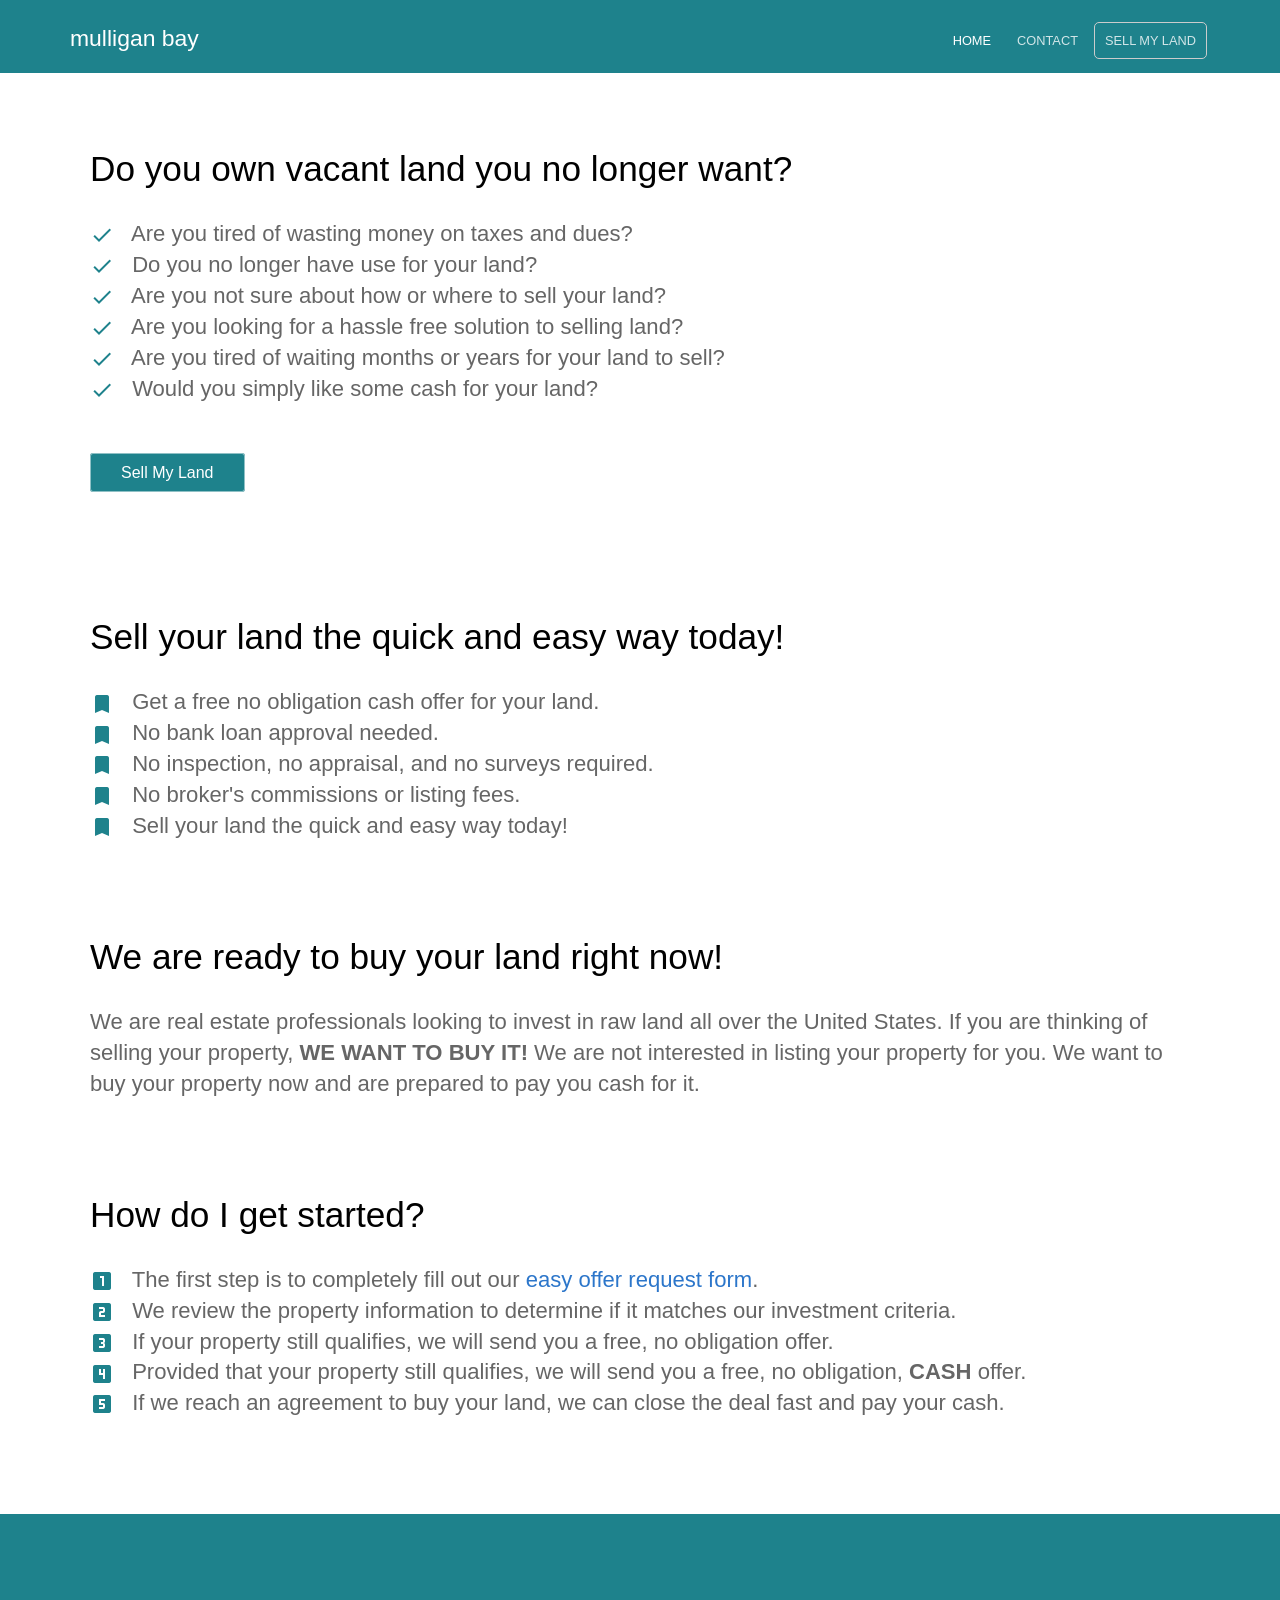
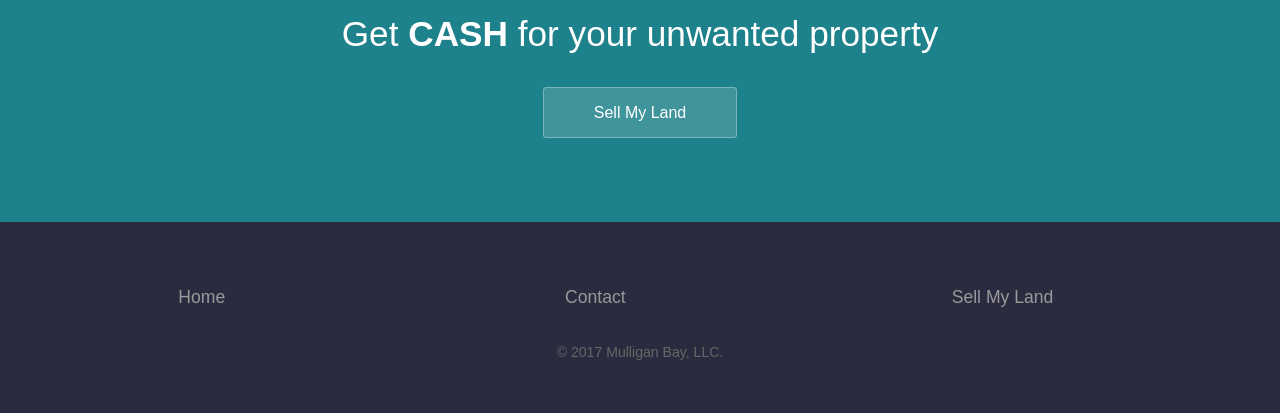
<file: index.html>
<!doctype html>
<html lang="en">
  <head>
    <meta charset="utf-8">
    <meta name="viewport" content="width=device-width, initial-scale=1">
    <link rel="stylesheet" href="/css/screen.css">
    <link rel="icon" type="image/png" href="/favicon.png">
    <link href="https://fonts.googleapis.com/icon?family=Material+Icons" rel="stylesheet">
    <title>Sell your Land for Cash | Mulligan Bay</title>
    <meta property="og:title" content="Sell your Land for Cash" />
    <meta name="description" content="Mulligan Bay buys unwanted vacant land. Our real esatate investment company puchases raw land all over the country." />
    <meta property="og:description" content="Mulligan Bay buys unwanted vacant land. Our real esatate investment company puchases raw land all over the country." />
    <link rel="canonical" href="https://mulliganbay.com/" />
    <meta property="og:url" content="https://mulliganbay.com/" />
    <meta property="og:site_name" content="Sell Your Land for Cash | Mulligan Bay" />
    <script>
      (function(i, s, o, g, r, a, m) {
        i['GoogleAnalyticsObject'] = r;
        i[r] = i[r] || function() {
          (i[r].q = i[r].q || []).push(arguments)
        }, i[r].l = 1 * new Date();
        a = s.createElement(o), m = s.getElementsByTagName(o)[0];
        a.async = 1;
        a.src = g;
        m.parentNode.insertBefore(a, m)
      })(window, document, 'script', 'https://www.google-analytics.com/analytics.js', 'ga');
      ga('create', 'UA-97019085-1', 'auto');
      ga('send', 'pageview');
    </script>
  </head>
  <body>
    <header>
      <div class="container">
        <div class="company-name">
          <a href="/"><img src="/images/logo.svg" alt="Hydra Logo" width="95" height="33" /></a>
        </div>
        <nav> <a class="nav-toggle" id="open-nav" href="#">&#9776;</a><a href="/" class=" active">Home</a><a href="/contact/" class="">Contact</a><a href="/sell/" class=" highlight">Sell My Land</a></nav>
      </div>
    </header>
    <div class="content">
      <section>
        <div class="container flex">
          <div class="text editable">
            <h2>Do you own vacant land you no longer want?</h2>
            <p><i class="material-icons">&#xE5CA;</i> Are you tired of wasting money on taxes and dues?
              <br/><i class="material-icons">&#xE5CA;</i> Do you no longer have use for your land?
              <br/><i class="material-icons">&#xE5CA;</i> Are you not sure about how or where to sell your land?
              <br/><i class="material-icons">&#xE5CA;</i> Are you looking for a hassle free solution to selling land?
              <br/><i class="material-icons">&#xE5CA;</i> Are you tired of waiting months or years for your land to sell?
              <br/><i class="material-icons">&#xE5CA;</i> Would you simply like some cash for your land? </p>
            <div class="cta button"> <a href="/sell/">Sell My Land</a> </div>
          </div>
        </div>
      </section>
      <section>
        <div class="container flex">
          <div class="text editable">
            <h2>Sell your land the quick and easy way today!</h2>
            <p> <i class="material-icons">&#xE866;</i> Get a free no obligation cash offer for your land.
              <br/> <i class="material-icons">&#xE866;</i> No bank loan approval needed.
              <br/> <i class="material-icons">&#xE866;</i> No inspection, no appraisal, and no surveys required.
              <br/> <i class="material-icons">&#xE866;</i> No broker's commissions or listing fees.
              <br/> <i class="material-icons">&#xE866;</i> Sell your land the quick and easy way today! </p>
          </div>
        </div>
      </section>
      <section>
        <div class="container flex">
          <div class="text editable">
            <h2>We are ready to buy your land right now!</h2>
            <p>We are real estate professionals looking to invest in raw land all over the United States. If you are thinking of selling your property, <strong>WE WANT TO BUY IT!</strong> We are not interested in listing your property for you. We want to
              buy your property now and are prepared to pay you cash for it.</p>
          </div>
        </div>
      </section>
      <section>
        <div class="container flex">
          <div class="text editable">
            <h2>How do I get started?</h2>
            <p><i class="material-icons">&#xE400;</i> The first step is to completely fill out our <a href="/sell/">easy offer request form</a>.
              <br/><i class="material-icons">&#xE401;</i> We review the property information to determine if it matches our investment criteria.
              <br/><i class="material-icons">&#xE3FB;</i> If your property still qualifies, we will send you a free, no obligation offer.
              <br/><i class="material-icons">&#xE3FD;</i> Provided that your property still qualifies, we will send you a free, no obligation, <strong>CASH</strong> offer.
              <br/><i class="material-icons">&#xE3FE;</i> If we reach an agreement to buy your land, we can close the deal fast and pay your cash.</p>
          </div>
        </div>
      </section>
      <section class="bottom-cta">
        <h2 class="editable">Get <strong>CASH</strong> for your unwanted property</h2>
        <div class="button alt"><a href="/sell/">Sell My Land</a></div>
      </section>
    </div>
    <footer>
      <div class="container">
        <div class="footer-columns">
          <ul class="footer-links">
            <li><a href="/"> Home</a></li>
          </ul>
          <ul class="footer-links">
            <li><a href="/contact/"> Contact</a></li>
          </ul>
          <ul class="footer-links">
            <li><a href="/sell/"> Sell My Land</a></li>
          </ul>
        </div>
        <p class="copyright">&copy; 2017 Mulligan Bay, LLC.</p>
      </div>
    </footer>
    <script>
      document.getElementById("open-nav").onclick = function() {
        document.body.classList.toggle("nav-open");
        return false;
      };
    </script>
  </body>
</html>
</file>
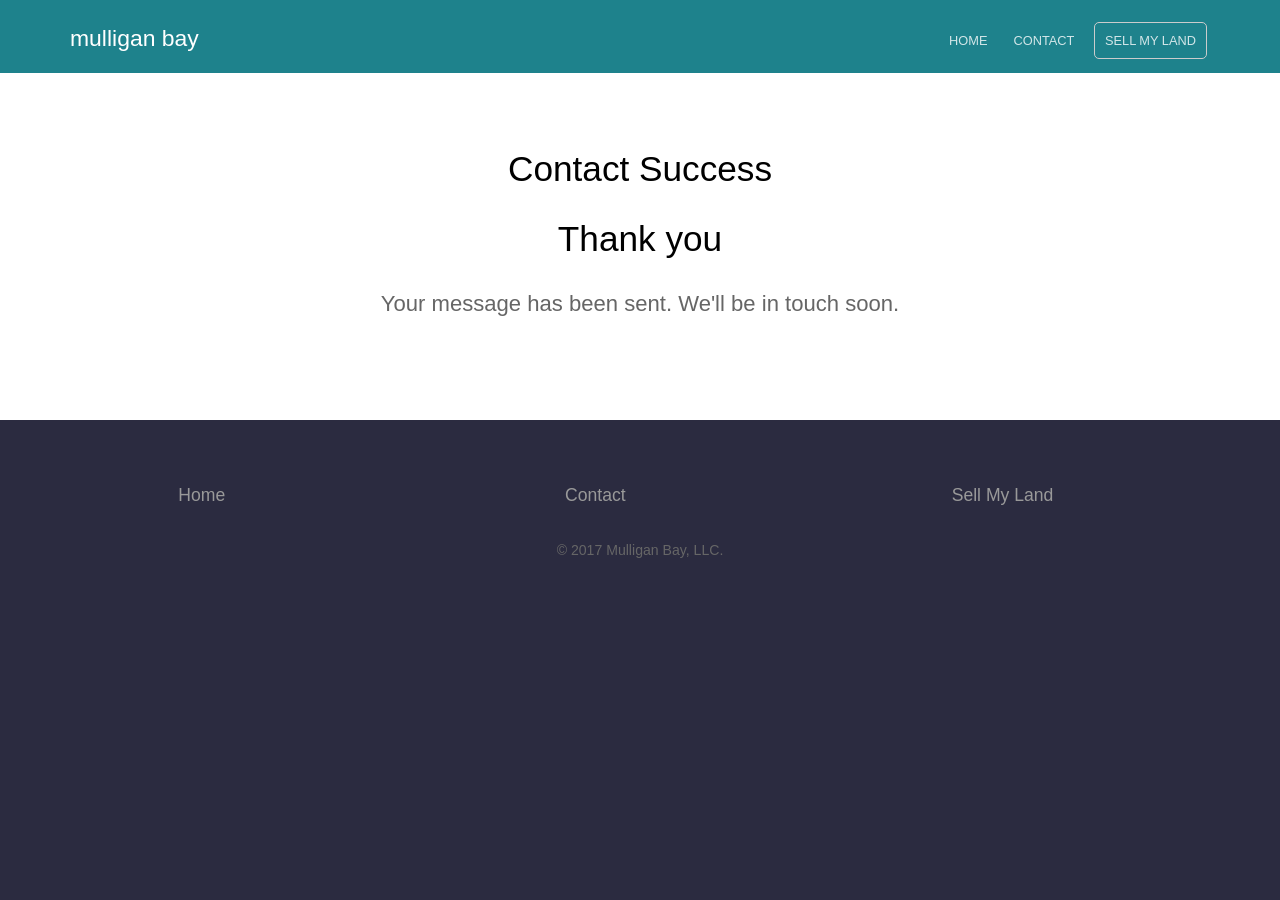
<file: contact-success/index.html>
<!doctype html>
<html lang="en">

  <head>
    <meta charset="utf-8">
    <meta name="viewport" content="width=device-width, initial-scale=1">
    <link rel="stylesheet" href="/css/screen.css">
    <link rel="icon" type="image/png" href="/favicon.png">
    <link href="https://fonts.googleapis.com/icon?family=Material+Icons" rel="stylesheet">
    <title>Contact Success | Mulligan Bay</title>
    <meta property="og:title" content="Contact Success" />
    <meta name="description" content="Contact Successful" />
    <meta property="og:description" content="Contact Successful" />
    <link rel="canonical" href="https://mulliganbay.com/contact-success/" />
    <meta property="og:url" content="https://mulliganbay.com/contact-success/" />
    <meta property="og:site_name" content="Contact Success" />
    <script>
      (function(i, s, o, g, r, a, m) {
        i['GoogleAnalyticsObject'] = r;
        i[r] = i[r] || function() {
          (i[r].q = i[r].q || []).push(arguments)
        }, i[r].l = 1 * new Date();
        a = s.createElement(o), m = s.getElementsByTagName(o)[0];
        a.async = 1;
        a.src = g;
        m.parentNode.insertBefore(a, m)
      })(window, document, 'script', 'https://www.google-analytics.com/analytics.js', 'ga');
      ga('create', 'UA-97019085-1', 'auto');
      ga('send', 'pageview');
    </script>
  </head>
  <body>
    <header>
      <div class="container">
        <div class="company-name">
          <a href="/"><img src="/images/logo.svg" alt="Mulligan Bay Logo" width="95" height="33" /></a>
        </div>
        <nav><a class="nav-toggle" id="open-nav" href="#">&#9776;</a><a href="/" class="">Home</a><a href="/contact/" class="">Contact</a>
          <a
          href="/sell/" class=" highlight">Sell My Land</a>
        </nav>
      </div>
    </header>
    <div class="content">
      <section class="page">
        <div class="container ">
          <h2>Contact Success</h2>
          <h2>Thank you</h2>
          <p class="subtext">Your message has been sent. We'll be in touch soon.</p>
        </div>
      </section>
    </div>
    <footer>
      <div class="container">
        <div class="footer-columns">
          <ul class="footer-links">
            <li><a href="/">Home</a></li>
          </ul>
          <ul class="footer-links">
            <li><a href="/contact/">Contact</a></li>
          </ul>
          <ul class="footer-links">
            <li><a href="/sell/">Sell My Land</a></li>
          </ul>
        </div>
        <p class="copyright">&copy; 2017 Mulligan Bay, LLC.</p>
      </div>
    </footer>
    <script>
      document.getElementById("open-nav").onclick = function() {
        document.body.classList.toggle("nav-open");
        return false;
      };
    </script>
  </body>
</html>
</file>
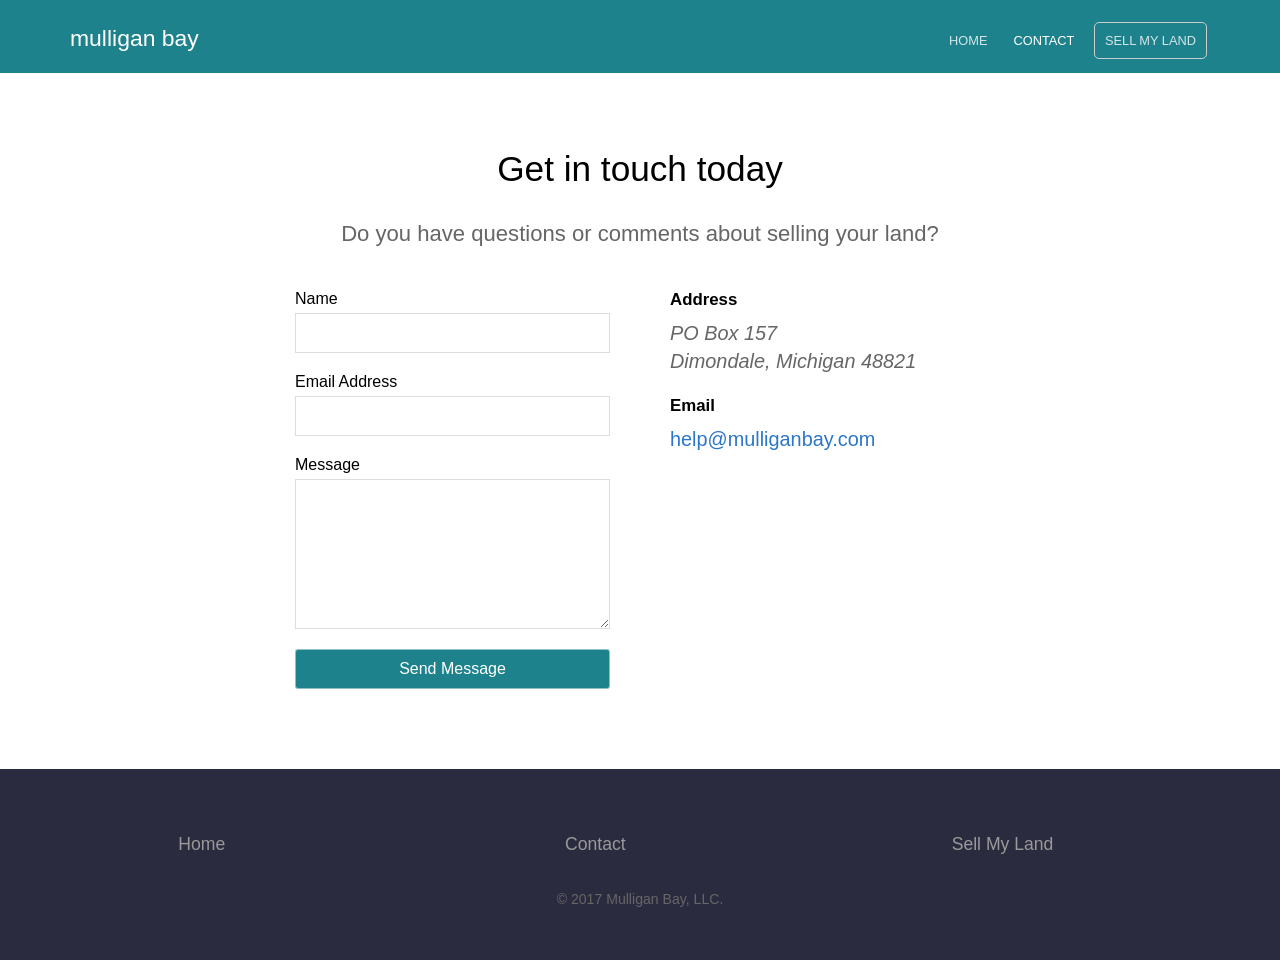
<file: contact/index.html>
<!doctype html>
<html lang="en">
  <head>
    <meta charset="utf-8">
    <meta name="viewport" content="width=device-width, initial-scale=1">
    <link rel="stylesheet" href="/css/screen.css">
    <link rel="icon" type="image/png" href="/favicon.png">
    <link href="https://fonts.googleapis.com/icon?family=Material+Icons" rel="stylesheet">
    <title>Contact | Mulligan Bay</title>
    <meta property="og:title" content="Contact" />
    <meta name="description" content="Get in touch today" />
    <meta property="og:description" content="We’d love to hear from you." />
    <link rel="canonical" href="https://mulliganbay.com/contact/" />
    <meta property="og:url" content="https://mulliganbay.com/contact/" />
    <meta property="og:site_name" content="Contact | Mulligan Bay" />
    <script>
      (function(i, s, o, g, r, a, m) {
        i['GoogleAnalyticsObject'] = r;
        i[r] = i[r] || function() {
          (i[r].q = i[r].q || []).push(arguments)
        }, i[r].l = 1 * new Date();
        a = s.createElement(o), m = s.getElementsByTagName(o)[0];
        a.async = 1;
        a.src = g;
        m.parentNode.insertBefore(a, m)
      })(window, document, 'script', 'https://www.google-analytics.com/analytics.js', 'ga');
      ga('create', 'UA-97019085-1', 'auto');
      ga('send', 'pageview');
    </script>
  </head>
  <body>
    <header>
      <div class="container">
        <div class="company-name">
          <a href="/"><img src="/images/logo.svg" alt="Mulligan Bay Logo" width="95" height="33" /></a>
        </div>
        <nav><a class="nav-toggle" id="open-nav" href="#">&#9776;</a><a href="/" class="">Home</a><a href="/contact/" class=" active">Contact</a>
          <a
          href="/sell/" class=" highlight">Sell My Land</a>
        </nav>
      </div>
    </header>
    <div class="content">
      <section class="page">
        <div class="container max-container">
          <h2>Get in touch today</h2>
          <p class="subtext">Do you have questions or comments about selling your land?</p>
          <div class="contact-box">
            <form method="post" action="https://www.formingo.co/submit/help@mulliganbay.com" class="contact-form">
              <input type="hidden" name="_to" value="help" />
              <input type="text" name="_gotcha" style="display: none;">
              <input type="hidden" name="__redirect" value="https://mulliganbay.com/contact-success/">
              <label for="name">Name</label>
              <input type="text" name="name" id="name" />
              <label for="email">Email Address</label>
              <input type="email" name="email" id="email" required/>
              <label for="message">Message</label>
              <textarea name="message" id="message"></textarea>
              <input type="submit" value="Send Message" />
            </form>
            <div class="contact-details">
              <h3 class="editable">Address</h3><address>PO Box 157 <br/>Dimondale, Michigan 48821</address>
              <h3 class="editable">Email</h3>
              <p><a href="mailto:help@mulliganbay.com">help@mulliganbay.com</a></p>
            </div>
          </div>
        </div>
      </section>
    </div>
    <footer>
      <div class="container">
        <div class="footer-columns">
          <ul class="footer-links">
            <li><a href="/">Home</a></li>
          </ul>
          <ul class="footer-links">
            <li><a href="/contact/">Contact</a></li>
          </ul>
          <ul class="footer-links">
            <li><a href="/sell/">Sell My Land</a></li>
          </ul>
        </div>
        <p class="copyright">&copy; 2017 Mulligan Bay, LLC.</p>
      </div>
    </footer>
    <script>
      document.getElementById("open-nav").onclick = function() {
        document.body.classList.toggle("nav-open");
        return false;
      };
    </script>
  </body>
</html>
</file>
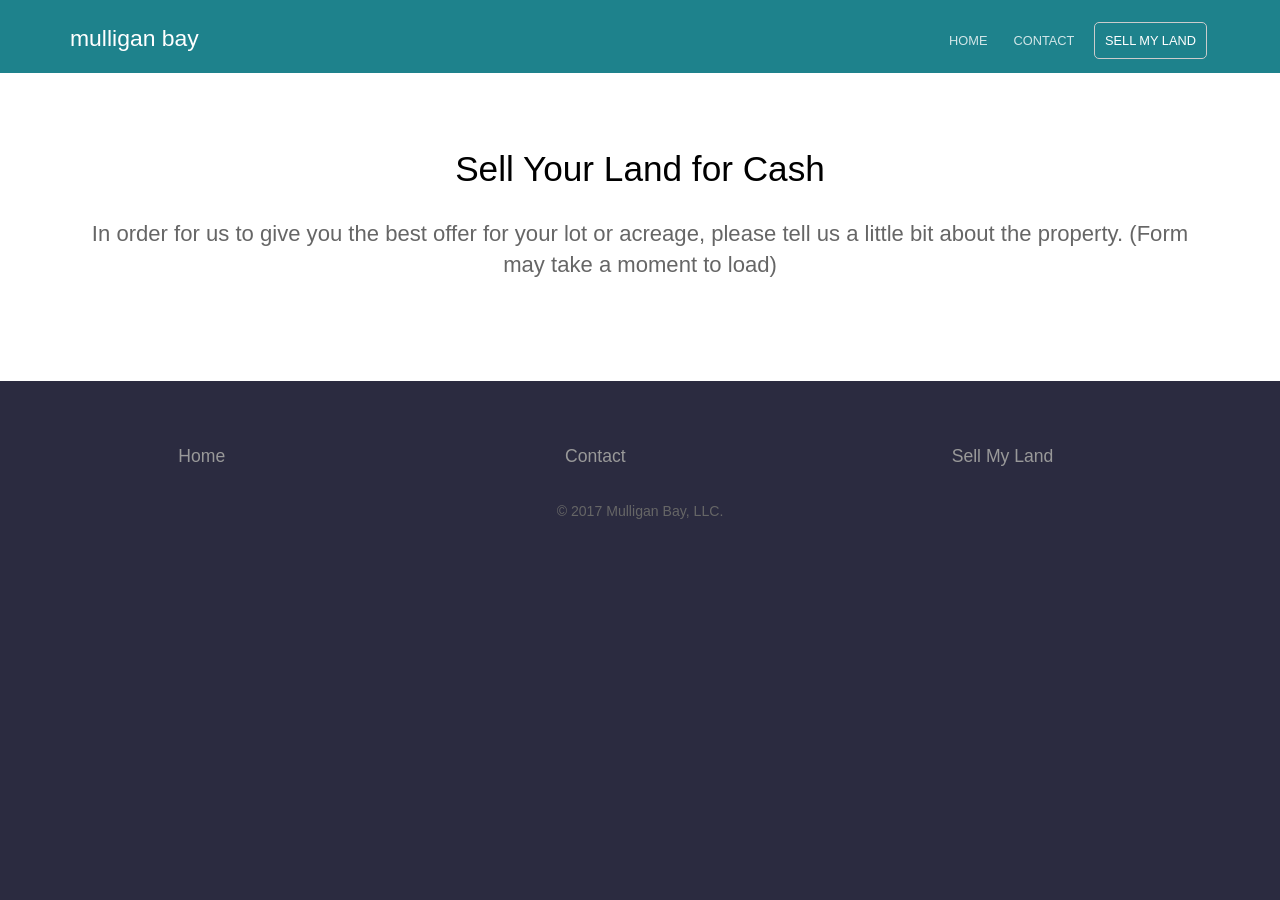
<file: sell/index.html>
<!doctype html>
<html lang="en">
  <head>
    <meta charset="utf-8">
    <meta name="viewport" content="width=device-width, initial-scale=1">
    <link rel="stylesheet" href="/css/screen.css">
    <link rel="icon" type="image/png" href="/favicon.png">
    <link href="https://fonts.googleapis.com/icon?family=Material+Icons" rel="stylesheet">
    <title>Sell Your Land for Cash | Mulligan Bay</title>
    <meta property="og:title" content="Sell Your Land for Cash" />
    <meta name="description" content="In order for us to give you the best offer for your lot or acreage, please tell us a little bit about the property." />
    <meta property="og:description" content="In order for us to give you the best offer for your lot or acreage, please tell us a little bit about the property." />
    <link rel="canonical" href="https://mulliganbay.com/sell/" />
    <meta property="og:url" content="https://mulliganbay.com/sell/" />
    <meta property="og:site_name" content="Sell Your Land For Cash | Mulligan Bay" />
    <script>
      (function(i, s, o, g, r, a, m) {
        i['GoogleAnalyticsObject'] = r;
        i[r] = i[r] || function() {
          (i[r].q = i[r].q || []).push(arguments)
        }, i[r].l = 1 * new Date();
        a = s.createElement(o), m = s.getElementsByTagName(o)[0];
        a.async = 1;
        a.src = g;
        m.parentNode.insertBefore(a, m)
      })(window, document, 'script', 'https://www.google-analytics.com/analytics.js', 'ga');
      ga('create', 'UA-97019085-1', 'auto');
      ga('send', 'pageview');
    </script>
  </head>
  <body>
    <header>
      <div class="container">
        <div class="company-name">
          <a href="/"><img src="/images/logo.svg" alt="Mulligan Bay Logo" width="95" height="33" /></a>
        </div>
        <nav><a class="nav-toggle" id="open-nav" href="#">&#9776;</a><a href="/" class="">Home</a><a href="/contact/" class="">Contact</a>
          <a
          href="/sell/" class=" highlight active">Sell My Land</a>
        </nav>
      </div>
    </header>
    <div class="content">
      <section class="page">
        <div class="container ">
          <h2>Sell Your Land for Cash</h2>
          <p class="subtext">In order for us to give you the best offer for your lot or acreage, please tell us a little bit about the property. (Form may take a moment to load)</p>
          <div class="cognito">
            <script src="https://services.cognitoforms.com/s/T0ALMpo2h0mtf76uaja4rQ"></script>
            <script>Cognito.load("forms", { id: "2" });</script>
          </div>
        </div>
      </section>
    </div>
    <footer>
      <div class="container">
        <div class="footer-columns">
          <ul class="footer-links">
            <li><a href="/">Home</a></li>
          </ul>
          <ul class="footer-links">
            <li><a href="/contact/">Contact</a></li>
          </ul>
          <ul class="footer-links">
            <li><a href="/sell/">Sell My Land</a></li>
          </ul>
        </div>
        <p class="copyright">&copy; 2017 Mulligan Bay, LLC.</p>
      </div>
    </footer>
    <script>
      document.getElementById("open-nav").onclick = function() {
        document.body.classList.toggle("nav-open");
        return false;
      };
    </script>
  </body>
</html>
</file>
<file: css/screen.css>
@charset "UTF-8";
.plans, .staff, .contact-box, footer .footer-columns {
  display: -webkit-box;
  display: -webkit-flex;
  display: -moz-flex;
  display: -ms-flexbox;
  display: flex; }

html {
  background: #2b2b40; }

html, body {
  margin: 0;
  padding: 0; }

body {
  font-family: "San Francisco", "Helvetica Neue", "Helvetica", "Arial"; }

a {
  color: #2c76ca;
  text-decoration: none; }

a:hover {
  text-decoration: underline; }

img {
  width: 100%; }

h1 strong, h2 strong {
  font-weight: 700; }

h1 {
  font-weight: 300;
  font-size: 2.3em;
  margin: 0; }

h2 {
  font-weight: 300;
  font-size: 2.2em;
  margin: 0 0 30px 0; }

h3 {
  margin: 20px 0 10px 0; }

p, address {
  font-size: 1.38em;
  color: #666;
  margin-bottom: 20px;
  font-weight: 300;
  line-height: 1.4em; }

.bottom-cta {
  background: linear-gradient(to bottom, #1e828c 0%, #1e828c 100%);
  color: #fff;
  text-align: center;
  margin: 0;
  padding: 100px 0; }
  .bottom-cta h2 {
    margin-bottom: 50px; }

.testimonial {
  background: #f5f5f5;
  margin: 0;
  padding: 100px 0; }
  .testimonial .testimonial-block {
    max-width: 750px;
    width: 98%;
    margin: 0 auto; }
    @media (min-width: 450px) {
      .testimonial .testimonial-block {
        display: -webkit-box;
        display: -webkit-flex;
        display: -moz-flex;
        display: -ms-flexbox;
        display: flex; }
        .testimonial .testimonial-block blockquote {
          -webkit-flex: 1;
          flex: 1; } }

.hero {
  color: #ffffff;
  text-align: center;
  background: linear-gradient(to bottom, #1e828c 0%, #1e828c 100%) no-repeat #a05fb7;
  padding-top: 50px; }
  .hero p {
    color: #fff; }

.material-icons {
  color: #1e828c;
  line-height: 1.4em;
  display: inline;
  vertical-align: middle;
  margin-right: .5em; }

@media (min-width: 768px) {
  .flex {
    display: -webkit-box;
    display: -webkit-flex;
    display: -moz-flex;
    display: -ms-flexbox;
    display: flex;
    align-items: center;
    flex-direction: row; }
    .flex .text, .flex .image {
      -webkit-flex: 1;
      flex: 1;
      padding: 0 20px; }

  .content section:nth-child(even) .flex {
    flex-direction: row-reverse; } }
.container, .text-container {
  margin: 0 auto;
  position: relative;
  padding: 0 20px; }

.text-container {
  max-width: 750px; }

.container {
  max-width: 1140px; }
  .container.max-container {
    max-width: 100%;
    padding: 0; }

header {
  color: #fff;
  padding: 20px 0;
  background: #1e828c;
  /* Old browsers */
  /*background: linear-gradient(to bottom, $brand-color 0%, $middle-gradient-color 100%) no-repeat $brand-color;*/ }
  header a {
    color: #fff;
    text-decoration: none;
    z-index: 1;
    position: relative; }
    header a:hover {
      text-decoration: none; }
  header .company-name {
    font-size: 1.7em;
    line-height: 0; }
    header .company-name a {
      display: inline-block; }
    header .company-name img {
      display: block;
      width: auto; }

.content {
  background: #fff;
  padding: 1px 0 0 0;
  position: relative; }

.screenshot {
  max-width: 100%;
  height: auto;
  display: block;
  box-shadow: 0 1px 0 #ccc, 0 1px 0 1px #eee;
  border-radius: 2px;
  margin-left: auto;
  margin-right: auto;
  background: #DDD url("data:image/svg+xml,%3Csvg%20xmlns%3D%22http%3A%2F%2Fwww.w3.org%2F2000%2Fsvg%22%20width%3D%2244%22%20height%3D%2212%22%20viewBox%3D%220%200%2044%2012%22%3E%3Ccircle%20cx%3D%226%22%20cy%3D%226%22%20r%3D%224%22%20fill%3D%22%23eee%22%20%2F%3E%3Ccircle%20cx%3D%2222%22%20cy%3D%226%22%20r%3D%224%22%20fill%3D%22%23eee%22%20%2F%3E%3Ccircle%20cx%3D%2238%22%20cy%3D%226%22%20r%3D%224%22%20fill%3D%22%23eee%22%20%2F%3E%3C%2Fsvg%3E") 4px 4px no-repeat;
  padding: 20px 0 0 0;
  position: relative; }

section {
  padding: 75px 0; }

section + section {
  padding-top: 0; }

.subtext {
  margin-top: 10px;
  text-align: center; }

.cta {
  margin: 60px 0; }

.page h2 {
  text-align: center; }

blockquote {
  padding: 18px 25px;
  margin: 0;
  quotes: "“" "”" "‘" "’";
  font-style: italic; }
  blockquote .author {
    display: block;
    font-weight: bold;
    margin: 10px 0 0 0;
    font-size: .85em;
    font-style: normal; }
  blockquote p {
    display: inline; }

blockquote:before {
  color: #ccc;
  content: open-quote;
  font-size: 4em;
  line-height: 0.1em;
  margin-right: 0.25em;
  vertical-align: -0.4em; }

.square-image {
  width: 150px;
  height: 150px;
  overflow: hidden;
  margin: 25px auto 0 auto;
  position: relative;
  border-radius: 200px; }
  .square-image img {
    position: absolute;
    left: -1000%;
    right: -1000%;
    top: -1000%;
    bottom: -1000%;
    margin: auto;
    width: 300px; }

.page {
  margin-bottom: 0;
  padding-bottom: 80px; }

.center-text {
  text-align: center; }

.editor-link {
  display: none;
  margin-top: 0; }
  .editor-link .btn {
    border: 0;
    border-radius: 2px;
    width: 100%;
    max-width: 500px;
    box-sizing: border-box;
    font-size: 2rem;
    text-decoration: none;
    padding: 10px 15px;
    margin: 0;
    font-size: 18px;
    cursor: pointer;
    background-color: #f7e064;
    color: #333;
    box-shadow: 1px 1px 5px 0 rgba(0, 0, 0, 0.2); }
    .editor-link .btn:hover {
      background-color: #f4d525;
      color: #333; }

.plans {
  -webkit-flex-flow: wrap;
  -moz-flex-flow: wrap;
  -ms-flex-flow: wrap;
  flex-flow: wrap;
  padding: 50px 0 30px 0; }
  .plans .plan {
    list-style: none;
    padding: 0;
    margin: 0 10px 50px 10px;
    text-align: center;
    border: 1px solid #eee;
    border-radius: 5px;
    box-shadow: 0px 0px 10px #eee;
    width: 100%; }
    .plans .plan .highlighted {
      font-size: 1.2em; }
    .plans .plan .pricing-cta {
      padding: 0; }
      .plans .plan .pricing-cta a {
        display: block;
        box-sizing: border-box;
        padding: 20px 0;
        border-radius: 0 0 2px 2px;
        border: 0; }
    @media (min-width: 768px) {
      .plans .plan {
        -webkit-flex: 1;
        flex: 1; } }
    .plans .plan li {
      border-top-right-radius: 5px;
      border-top-left-radius: 5px;
      padding: 20px 0; }
      .plans .plan li h3 {
        padding: 0;
        margin: 0;
        color: #fff;
        font-weight: normal; }

.faq {
  color: #666; }
  @media (min-width: 768px) {
    .faq {
      columns: 2;
      -webkit-columns: 2;
      -moz-columns: 2; } }
  .faq div {
    break-inside: avoid;
    padding: 25px 0; }
  .faq dt {
    font-weight: bold;
    margin: 0 0 5px 0; }
  .faq dd {
    padding: 0;
    margin: 0; }

.staff {
  padding: 0;
  list-style: none;
  -webkit-flex-flow: wrap;
  -moz-flex-flow: wrap;
  -ms-flex-flow: wrap;
  flex-flow: wrap;
  text-align: center; }
  .staff li {
    padding: 30px 20px;
    box-sizing: border-box;
    width: 100%; }
    @media (min-width: 450px) {
      .staff li {
        -webkit-box-flex: 1;
        -webkit-flex: 1 1 45%;
        -moz-box-flex: 1;
        -moz-flex: 1 1 45%;
        -ms-flex: 1 1 45%;
        flex: 1 1 45%; } }
    @media (min-width: 768px) {
      .staff li {
        -webkit-box-flex: 1;
        -webkit-flex: 1 1 29%;
        -moz-box-flex: 1;
        -moz-flex: 1 1 29%;
        -ms-flex: 1 1 29%;
        flex: 1 1 29%; } }
  .staff .square-image {
    width: 200px;
    height: 200px; }
    .staff .square-image img {
      border-radius: 200px; }
  .staff .name {
    font-size: 1.3em;
    margin-top: 20px; }
  .staff .position {
    color: #666; }

.map {
  width: 100%;
  margin: 100px 0;
  height: 400px; }

.contact-box {
  -webkit-flex-flow: wrap;
  -moz-flex-flow: wrap;
  -ms-flex-flow: wrap;
  flex-flow: wrap;
  max-width: 750px;
  margin: 0 auto; }
  .contact-box form {
    width: 100%; }
  .contact-box p {
    margin: 0; }
  .contact-box .contact-form, .contact-box .contact-details {
    margin: 0 30px; }
    @media (min-width: 768px) {
      .contact-box .contact-form, .contact-box .contact-details {
        -webkit-flex: 1;
        flex: 1; } }
  .contact-box .contact-details {
    font-size: .9em; }

.blog-posts {
  list-style: none;
  padding: 0; }
  .blog-posts li {
    margin: 100px 0; }

.blog-post .author {
  padding: 30px 0 0 0;
  border: 1px solid #eee;
  margin: 30px 0;
  font-size: .8em; }
  .blog-post .author .square-image {
    width: 125px;
    height: 125px;
    margin-top: 0; }
  .blog-post .author .blurb {
    text-align: center; }
.blog-post h3 {
  margin: 0; }
  .blog-post h3 a {
    color: #000;
    text-decoration: none;
    font-weight: normal;
    font-size: 1.3em; }
.blog-post h2 {
  text-align: left; }
.blog-post .blog-navigation {
  font-size: 14px;
  display: block;
  width: auto;
  overflow: hidden; }
  .blog-post .blog-navigation a {
    display: block;
    width: 50%;
    float: left;
    margin: 1em 0; }
  .blog-post .blog-navigation .next {
    text-align: right; }
.blog-post .post-details {
  border-bottom: 1px solid #eee;
  font-size: .9em; }
  .blog-post .post-details .blog-filter {
    display: inline-block;
    text-align: left; }
    .blog-post .post-details .blog-filter a {
      position: relative;
      top: -5px; }
  .blog-post .post-details a {
    text-decoration: none; }
  .blog-post .post-details .post-date {
    float: right; }
  .blog-post .post-details:after {
    content: "";
    display: table;
    clear: both; }
.blog-post .post-content .button {
  margin: 30px 0 0 0; }

.pagination {
  text-align: center; }

.blog-filter {
  text-align: center; }
  .blog-filter a {
    background: #eee;
    padding: 3px 5px;
    font-size: .8em;
    border-radius: 5px;
    color: #888;
    transition: .2s ease-in-out; }
    .blog-filter a:hover {
      color: #555;
      text-decoration: none; }

.blog-filter.cross a {
  padding-right: 8px; }
  .blog-filter.cross a:after {
    content: "x";
    font-size: .5em;
    position: relative;
    bottom: 4px;
    right: -3px; }

.button a, input[type=submit] {
  color: #fff;
  text-decoration: none;
  padding: 10px 30px;
  background: #1e828c;
  border-radius: 3px;
  border: 1px solid rgba(255, 255, 255, 0.5);
  transition: .2s ease-in-out; }

.button a:hover, input[type=submit]:hover {
  border: 1px solid #fff;
  background: #1e828c;
  cursor: pointer; }

.button.alt a {
  background: rgba(255, 255, 255, 0.15);
  border-radius: 3px;
  border: 1px solid rgba(255, 255, 255, 0.3);
  padding: 16px 50px; }

.button.alt a:hover {
  background: #fff;
  color: #1e828c; }

textarea, input, button, select {
  font-family: inherit;
  font-size: inherit; }

input[type=submit] {
  margin: 20px 0 0 0; }

label, input, textarea {
  display: block;
  width: 100%;
  box-sizing: border-box; }

textarea {
  resize: vertical;
  height: 150px; }

label {
  margin: 20px 0 5px 0; }

input, textarea {
  padding: 10px;
  font-size: 1em; }

input, textarea {
  -webkit-transition: all 0.30s ease-in-out;
  -moz-transition: all 0.30s ease-in-out;
  -ms-transition: all 0.30s ease-in-out;
  -o-transition: all 0.30s ease-in-out;
  outline: none;
  border: 1px solid #DDDDDD; }

input[type=text]:focus, input[type=email]:focus, input[type=password]:focus, textarea:focus {
  box-shadow: 0 0 5px #51cbee;
  border: 1px solid #51cbee; }

.nav-open nav {
  border-bottom: 1px dotted rgba(255, 255, 255, 0.2);
  padding: 10px 0; }
  .nav-open nav a {
    display: block; }
  @media (min-width: 620px) {
    .nav-open nav {
      border: 0;
      padding: 0 20px; }
      .nav-open nav a {
        display: inline; } }

nav {
  text-transform: uppercase;
  font-size: .8em;
  width: 100%; }
  @media (min-width: 620px) {
    nav {
      text-align: right;
      position: absolute;
      top: 13px;
      right: 0;
      padding: 0 20px; } }
  nav a {
    margin: 0 3px;
    padding: 20px 10px;
    border-bottom: 1px solid rgba(255, 255, 255, 0);
    color: rgba(255, 255, 255, 0.8);
    transition: .2s ease-in-out;
    display: none; }
    @media (min-width: 620px) {
      nav a {
        display: inline;
        padding: 10px; } }
    nav a.nav-toggle {
      display: inline;
      position: absolute;
      right: 10px;
      top: -22px;
      font-size: 1.9em;
      border: 0; }
      @media (min-width: 620px) {
        nav a.nav-toggle {
          display: none; } }
      nav a.nav-toggle:hover {
        border: 0; }
  nav a:hover {
    border-bottom: 1px solid rgba(255, 255, 255, 0.3);
    color: #fff; }
  @media (min-width: 620px) {
    nav a.highlight {
      border: 1px #ccc solid;
      border-radius: 5px; }
      nav a.highlight:hover {
        background: #fff;
        color: #1e828c; } }
  nav a.active {
    color: #fff; }

.footer-links {
  width: 100%;
  margin: 10px;
  padding: 0; }
  @media (min-width: 450px) {
    .footer-links {
      -webkit-flex: 1 0 180px;
      flex: 1 0 180px; } }
  .footer-links li {
    list-style: none;
    margin: 15px auto; }
    @media (min-width: 450px) {
      .footer-links li {
        max-width: 150px; } }
    .footer-links li a:hover {
      text-decoration: none; }
    .footer-links li a svg {
      fill: #999;
      margin-right: 10px;
      transition: fill 0.2s ease;
      vertical-align: middle;
      position: relative;
      top: -2px;
      width: 22px;
      height: 22px; }
    .footer-links li a:hover svg {
      fill: #fff; }
    .footer-links li a.twitter-icon:hover svg {
      fill: #55acee; }
    .footer-links li a.google-plus-icon:hover svg {
      fill: #db4437; }
    .footer-links li a.youtube-icon:hover svg {
      fill: #cd201f; }
    .footer-links li a.instagram-icon:hover svg {
      fill: #f167f5; }
    .footer-links li a.linkedin-icon:hover svg {
      fill: #0077b5; }
    .footer-links li a.pinterest-icon:hover svg {
      fill: #bd081c; }
    .footer-links li a.rss-icon:hover svg {
      fill: #f26522; }

footer {
  padding: 50px 0 50px 0;
  font-size: 1.1em;
  position: relative;
  background: #2b2b40;
  color: #fff; }
  footer .copyright {
    font-size: .8em;
    margin: 0 auto; }
    @media (min-width: 450px) {
      footer .copyright {
        text-align: center; } }
  footer,
  footer a {
    color: #999; }
  footer h2 {
    font-size: 1.4em;
    margin: 30px 0;
    color: #ccc; }
  footer .footer-columns {
    -webkit-flex-flow: wrap;
    -moz-flex-flow: wrap;
    -ms-flex-flow: wrap;
    flex-flow: wrap;
    margin: -10px -10px 10px -10px; }
  footer a {
    text-decoration: none; }
    footer a:hover {
      color: #fff; }
  footer .legal-line {
    width: 100%;
    padding: 30px 0;
    margin: 0;
    background-color: #222527; }
    footer .legal-line a {
      font-weight: 600; }

.editor-link, .nav-open nav .editor-link {
  display: none;
  margin-top: 0; }
  .editor-link .btn, .nav-open nav .editor-link .btn {
    border: 0;
    border-radius: 2px;
    width: 100%;
    max-width: 500px;
    box-sizing: border-box;
    font-size: 2rem;
    text-decoration: none;
    padding: 10px 15px;
    margin: 0;
    font-size: 18px; }
  nav .editor-link, .editor-link .btn, nav .nav-open nav .editor-link, .nav-open nav .editor-link .btn {
    cursor: pointer;
    background-color: #f7e064;
    color: #333;
    box-shadow: 1px 1px 5px 0 rgba(0, 0, 0, 0.2); }
    nav .editor-link:hover, .editor-link .btn:hover, nav .nav-open nav .editor-link:hover, .nav-open nav .editor-link .btn:hover {
      background-color: #f4d525;
      color: #333; }

.cms-editor-active .editor-link {
  display: block; }

.cms-editor-active nav .editor-link {
  display: inline; }

/*Cognito Forms Style*/
.cognito {text-align:left;}
.cognito .c-forms-form{display:inline-block;}
.cognito .c-field {text-align:left;min-width:300px;}
</file>
